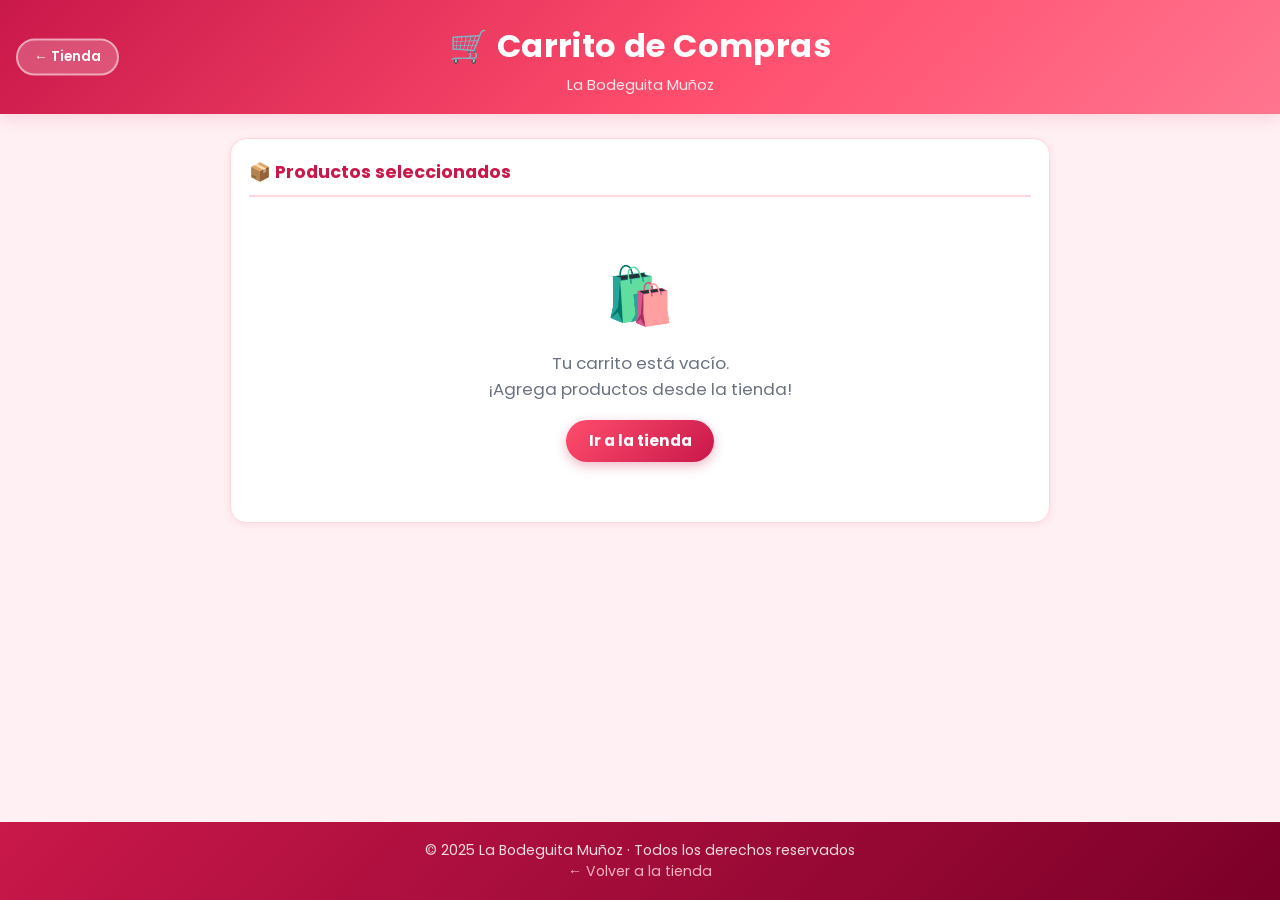
<file: carrito.html>
<!DOCTYPE html>
<html lang="es">
<head>
  <meta charset="UTF-8">
  <meta name="viewport" content="width=device-width, initial-scale=1.0">
  <title>Carrito de Compras — La Bodeguita Muñoz</title>
  <link href="https://fonts.googleapis.com/css2?family=Poppins:wght@400;600;700&display=swap" rel="stylesheet">
  <style>
/* ── Variables: misma paleta que la tienda ── */
:root {
  --pink:         #ff4d6d;
  --pink-light:   #ff758f;
  --red:          #c9184a;
  --bg:           #fff0f3;
  --white:        #fff;
  --text:         #2b2b2b;
  --muted:        #6b7280;
  --border:       #ffd6dd;
  --green:        #16a34a;
  --green-bg:     #dcfce7;
  --red-del:      #dc2626;
  --red-del-bg:   #fee2e2;
  --shadow-sm:    0 2px 8px rgba(201,24,74,.08);
  --shadow-md:    0 4px 16px rgba(201,24,74,.13);
  --shadow-lg:    0 8px 30px rgba(201,24,74,.18);
  --radius:       16px;
  --radius-sm:    10px;
  --transition:   .2s ease;
}

*, *::before, *::after { box-sizing: border-box; margin: 0; padding: 0; }
html { scroll-behavior: smooth; }

body {
  font-family: 'Poppins', sans-serif;
  background: var(--bg);
  color: var(--text);
  min-height: 100vh;
  display: flex;
  flex-direction: column;
}

/* ── Header ── */
header {
  background: linear-gradient(135deg, #c9184a 0%, #ff4d6d 55%, #ff758f 100%);
  color: var(--white);
  padding: 1.4rem 1rem 1.1rem;
  text-align: center;
  box-shadow: var(--shadow-md);
  position: relative;
}
header h1 {
  font-size: clamp(1.3rem, 4vw, 2rem);
  font-weight: 700;
  letter-spacing: .4px;
}
header p {
  font-size: .9rem;
  opacity: .88;
  margin-top: .3rem;
}

/* Botón volver */
.btn-volver {
  position: absolute;
  top: 50%;
  left: 16px;
  transform: translateY(-50%);
  background: rgba(255,255,255,.22);
  color: var(--white);
  border: 2px solid rgba(255,255,255,.5);
  border-radius: 999px;
  padding: .4rem 1rem;
  font-family: 'Poppins', sans-serif;
  font-size: .85rem;
  font-weight: 600;
  cursor: pointer;
  text-decoration: none;
  transition: var(--transition);
  display: flex;
  align-items: center;
  gap: .4rem;
}
.btn-volver:hover {
  background: rgba(255,255,255,.35);
}
@media (max-width: 480px) {
  .btn-volver { position: static; transform: none; margin-bottom: .8rem; display: inline-flex; }
  header { padding-top: 1rem; }
}

/* ── Main ── */
main {
  flex: 1;
  width: 90%;
  max-width: 820px;
  margin: 24px auto;
  display: flex;
  flex-direction: column;
  gap: 20px;
}

/* ── Tarjeta contenedor ── */
.card {
  background: var(--white);
  border-radius: var(--radius);
  box-shadow: var(--shadow-sm);
  border: 1.5px solid var(--border);
  padding: 20px 18px;
}
.card-title {
  font-size: 1.1rem;
  font-weight: 700;
  color: var(--red);
  margin-bottom: 16px;
  padding-bottom: 10px;
  border-bottom: 2px solid var(--border);
  display: flex;
  align-items: center;
  gap: .5rem;
}

/* ── Carrito vacío ── */
#carrito-vacio {
  display: none;
  text-align: center;
  padding: 40px 20px;
  color: var(--muted);
}
#carrito-vacio .icon { font-size: 3.5rem; margin-bottom: 12px; }
#carrito-vacio p { font-size: 1.05rem; margin-bottom: 18px; }
.btn-tienda {
  display: inline-block;
  background: linear-gradient(135deg, var(--pink), var(--red));
  color: var(--white);
  border-radius: 999px;
  padding: .6rem 1.4rem;
  font-weight: 700;
  font-family: 'Poppins', sans-serif;
  text-decoration: none;
  font-size: .95rem;
  transition: var(--transition);
  box-shadow: 0 4px 12px rgba(201,24,74,.3);
}
.btn-tienda:hover { transform: scale(1.04); }

/* ── Ítem del carrito ── */
#carrito-items { display: flex; flex-direction: column; gap: 14px; }

.item-carrito {
  display: flex;
  align-items: center;
  gap: 14px;
  background: var(--bg);
  border: 1.5px solid var(--border);
  border-radius: var(--radius-sm);
  padding: 12px 14px;
  transition: box-shadow var(--transition);
}
.item-carrito:hover { box-shadow: var(--shadow-sm); }

.item-img {
  width: 72px;
  height: 72px;
  object-fit: cover;
  border-radius: 8px;
  flex-shrink: 0;
  background: #f3f4f6;
}
.item-img-placeholder {
  width: 72px;
  height: 72px;
  border-radius: 8px;
  flex-shrink: 0;
  background: #f9d0da;
  display: flex;
  align-items: center;
  justify-content: center;
  font-size: 1.6rem;
}

.item-info { flex: 1; min-width: 0; }
.item-nombre {
  font-weight: 700;
  font-size: .95rem;
  color: var(--text);
  white-space: nowrap;
  overflow: hidden;
  text-overflow: ellipsis;
}
.item-detalle {
  font-size: .82rem;
  color: var(--muted);
  margin-top: 2px;
}
.item-precio {
  font-size: .98rem;
  font-weight: 700;
  color: var(--red);
  margin-top: 4px;
}

.item-controles {
  display: flex;
  flex-direction: column;
  align-items: center;
  gap: 6px;
  flex-shrink: 0;
}
.qty-row {
  display: flex;
  align-items: center;
  gap: 8px;
  background: var(--white);
  border: 1.5px solid var(--border);
  border-radius: 999px;
  padding: 3px 10px;
}
.qty-btn {
  background: none;
  border: none;
  color: var(--red);
  font-size: 1.1rem;
  font-weight: 700;
  cursor: pointer;
  line-height: 1;
  padding: 0 2px;
  transition: var(--transition);
}
.qty-btn:hover { color: var(--pink); transform: scale(1.2); }
.qty-num {
  font-size: .95rem;
  font-weight: 700;
  min-width: 20px;
  text-align: center;
}
.btn-eliminar {
  background: var(--red-del-bg);
  color: var(--red-del);
  border: none;
  border-radius: 999px;
  padding: .3rem .9rem;
  font-size: .78rem;
  font-weight: 700;
  cursor: pointer;
  font-family: 'Poppins', sans-serif;
  transition: var(--transition);
}
.btn-eliminar:hover { background: #fecaca; }

/* ── Resumen ── */
.resumen-linea {
  display: flex;
  justify-content: space-between;
  font-size: .95rem;
  padding: 6px 0;
  border-bottom: 1px solid var(--border);
}
.resumen-linea:last-child { border: none; }
.resumen-linea.total {
  font-weight: 700;
  font-size: 1.15rem;
  color: var(--red);
}
.resumen-linea .envio-gratis { color: var(--green); font-weight: 700; }

/* ── Botones de acción ── */
.acciones {
  display: flex;
  gap: 12px;
  flex-wrap: wrap;
}
.btn-primary {
  flex: 1;
  min-width: 140px;
  background: linear-gradient(135deg, var(--pink), var(--red));
  color: var(--white);
  border: none;
  border-radius: var(--radius-sm);
  padding: .7rem 1rem;
  font-family: 'Poppins', sans-serif;
  font-size: .95rem;
  font-weight: 700;
  cursor: pointer;
  transition: var(--transition);
  box-shadow: 0 4px 12px rgba(201,24,74,.3);
  display: flex;
  align-items: center;
  justify-content: center;
  gap: .4rem;
}
.btn-primary:hover { transform: scale(1.03); box-shadow: 0 6px 18px rgba(201,24,74,.4); }
.btn-primary:disabled { background: #d1d5db; color: #9ca3af; box-shadow: none; transform: none; cursor: not-allowed; }

.btn-secondary {
  flex: 1;
  min-width: 120px;
  background: var(--white);
  color: var(--muted);
  border: 2px solid var(--border);
  border-radius: var(--radius-sm);
  padding: .7rem 1rem;
  font-family: 'Poppins', sans-serif;
  font-size: .9rem;
  font-weight: 600;
  cursor: pointer;
  transition: var(--transition);
}
.btn-secondary:hover { border-color: var(--pink-light); color: var(--red); }

/* ── Modal ── */
.overlay {
  display: none;
  position: fixed;
  inset: 0;
  background: rgba(0,0,0,.55);
  z-index: 900;
  backdrop-filter: blur(3px);
}
.overlay.visible { display: block; }

#pedidoModal {
  display: none;
  position: fixed;
  top: 50%;
  left: 50%;
  transform: translate(-50%, -50%);
  width: min(94vw, 480px);
  background: var(--white);
  border-radius: var(--radius);
  box-shadow: var(--shadow-lg);
  z-index: 1000;
  overflow: hidden;
}
#pedidoModal.visible { display: block; }

.modal-header {
  background: linear-gradient(135deg, #c9184a, #ff4d6d);
  color: var(--white);
  padding: 18px 20px 14px;
  position: relative;
}
.modal-header h2 {
  font-size: 1.15rem;
  font-weight: 700;
}
.modal-header p {
  font-size: .83rem;
  opacity: .88;
  margin-top: 2px;
}
.modal-close {
  position: absolute;
  top: 12px;
  right: 14px;
  background: rgba(255,255,255,.25);
  border: none;
  color: var(--white);
  font-size: 1.1rem;
  width: 28px;
  height: 28px;
  border-radius: 50%;
  cursor: pointer;
  display: flex;
  align-items: center;
  justify-content: center;
  transition: var(--transition);
}
.modal-close:hover { background: rgba(255,255,255,.4); }

.modal-body {
  padding: 20px;
  display: flex;
  flex-direction: column;
  gap: 12px;
  max-height: 70vh;
  overflow-y: auto;
}

.form-group { display: flex; flex-direction: column; gap: 5px; }
.form-label {
  font-size: .82rem;
  font-weight: 700;
  color: var(--muted);
  text-transform: uppercase;
  letter-spacing: .4px;
}
.form-input {
  width: 100%;
  padding: .6rem .9rem;
  border: 2px solid var(--border);
  border-radius: var(--radius-sm);
  font-family: 'Poppins', sans-serif;
  font-size: .93rem;
  color: var(--text);
  background: var(--bg);
  transition: border-color var(--transition);
  outline: none;
}
.form-input:focus { border-color: var(--pink); background: var(--white); }

.select-zona {
  width: 100%;
  padding: .6rem .9rem;
  border: 2px solid var(--border);
  border-radius: var(--radius-sm);
  font-family: 'Poppins', sans-serif;
  font-size: .93rem;
  font-weight: 600;
  color: var(--text);
  background: var(--bg);
  cursor: pointer;
  outline: none;
  transition: border-color var(--transition);
}
.select-zona:focus { border-color: var(--pink); }

.zona-badge {
  background: var(--green-bg);
  color: var(--green);
  border-radius: 999px;
  font-size: .8rem;
  font-weight: 700;
  padding: .25rem .8rem;
  display: inline-block;
}
.zona-badge.pago { background: #fef9c3; color: #854d0e; }

.error-msg {
  display: none;
  background: var(--red-del-bg);
  color: var(--red-del);
  border-radius: var(--radius-sm);
  padding: .6rem 1rem;
  font-size: .88rem;
  font-weight: 600;
}
.error-msg.visible { display: block; }

/* ── Footer ── */
footer {
  background: linear-gradient(135deg, #c9184a, #7b0028);
  color: rgba(255,255,255,.85);
  text-align: center;
  padding: 18px 16px;
  font-size: .88rem;
}
footer a { color: #ffb3c1; text-decoration: none; }
footer a:hover { text-decoration: underline; }

/* ── Notificación flotante ── */
#toast {
  position: fixed;
  bottom: 28px;
  left: 50%;
  transform: translateX(-50%) translateY(80px);
  background: #1f2937;
  color: var(--white);
  padding: .7rem 1.4rem;
  border-radius: 999px;
  font-size: .9rem;
  font-weight: 600;
  box-shadow: var(--shadow-lg);
  z-index: 2000;
  transition: transform .3s ease;
  white-space: nowrap;
}
#toast.show { transform: translateX(-50%) translateY(0); }

@media (max-width: 500px) {
  .item-carrito { flex-wrap: wrap; }
  .item-img, .item-img-placeholder { width: 58px; height: 58px; }
  .acciones { flex-direction: column; }
  .btn-primary, .btn-secondary { min-width: unset; }
}
  </style>
</head>
<body>

<header>
  <a href="La bodeguita.html" class="btn-volver">← Tienda</a>
  <h1>🛒 Carrito de Compras</h1>
  <p>La Bodeguita Muñoz</p>
</header>

<main>

  <!-- Productos en el carrito -->
  <div class="card">
    <div class="card-title">📦 Productos seleccionados</div>

    <!-- Estado vacío -->
    <div id="carrito-vacio">
      <div class="icon">🛍️</div>
      <p>Tu carrito está vacío.<br>¡Agrega productos desde la tienda!</p>
      <a href="La bodeguita.html" class="btn-tienda">Ir a la tienda</a>
    </div>

    <!-- Lista de ítems -->
    <div id="carrito-items"></div>
  </div>

  <!-- Resumen del pedido -->
  <div class="card" id="card-resumen" style="display:none">
    <div class="card-title">💰 Resumen del pedido</div>
    <div id="resumen-contenido"></div>
  </div>

  <!-- Botones de acción -->
  <div class="acciones" id="acciones" style="display:none">
    <button class="btn-primary" id="btn-pedido">
      <span>📲</span> Realizar Pedido (WhatsApp)
    </button>
    <button class="btn-secondary" id="btn-vaciar">🗑️ Vaciar carrito</button>
  </div>

</main>

<!-- Modal overlay -->
<div class="overlay" id="overlay"></div>

<!-- Modal detalles del pedido -->
<div id="pedidoModal" role="dialog" aria-modal="true" aria-labelledby="modal-titulo">
  <div class="modal-header">
    <h2 id="modal-titulo">📋 Detalles del Pedido</h2>
    <p>Completa la información para enviar tu pedido por WhatsApp</p>
    <button class="modal-close" id="btn-cerrar-modal" aria-label="Cerrar">✕</button>
  </div>
  <div class="modal-body">

    <div id="error-msg" class="error-msg">⚠️ Por favor completa todos los campos obligatorios.</div>

    <div class="form-group">
      <label class="form-label" for="nombre">Tu nombre *</label>
      <input class="form-input" type="text" id="nombre" placeholder="¿Cómo te llamas?" autocomplete="name">
    </div>

    <div class="form-group">
      <label class="form-label" for="nombre-receptor">Nombre de quien recibe *</label>
      <input class="form-input" type="text" id="nombre-receptor" placeholder="Nombre completo del receptor">
    </div>

    <div class="form-group">
      <label class="form-label" for="telefono-receptor">Teléfono del receptor *</label>
      <input class="form-input" type="text" id="telefono-receptor" placeholder="Ej: 52345678" inputmode="tel">
    </div>

    <div class="form-group">
      <label class="form-label" for="direccion">Dirección de entrega *</label>
      <input class="form-input" type="text" id="direccion" placeholder="Calle, número, referencias...">
    </div>

    <div class="form-group">
      <label class="form-label" for="servicioDomicilio">Zona de entrega *</label>
      <select class="select-zona" id="servicioDomicilio">
        <option value="">— Selecciona una zona —</option>
        <option value="Manzanillo|0">📍 Manzanillo (Gratis)</option>
        <option value="San Francisco|5">📍 San Francisco (+$5)</option>
        <option value="Las Novillas|5">📍 Las Novillas (+$5)</option>
        <option value="Yara|10">📍 Yara (+$10)</option>
        <option value="Masó|10">📍 Masó (+$10)</option>
        <option value="Veguita|10">📍 Veguita (+$10)</option>
        <option value="Campechuela|10">📍 Campechuela (+$10)</option>
        <option value="Las Caobas|10">📍 Las Caobas (+$10)</option>
        <option value="Bayamo|15">📍 Bayamo (+$15)</option>
        <option value="Niquero|15">📍 Niquero (+$15)</option>
        <option value="Media Luna|15">📍 Media Luna (+$15)</option>
      </select>
      <span id="zona-badge" class="zona-badge" style="display:none"></span>
    </div>

    <button class="btn-primary" id="confirmar-pedido" style="margin-top:4px">
      ✅ Confirmar y enviar por WhatsApp
    </button>

  </div>
</div>

<!-- Toast notification -->
<div id="toast"></div>

<footer>
  <p>&copy; 2025 La Bodeguita Muñoz · Todos los derechos reservados</p>
  <p><a href="La bodeguita.html">← Volver a la tienda</a></p>
</footer>

<script>
document.addEventListener('DOMContentLoaded', () => {

  /* ── Estado ── */
  let carrito = JSON.parse(localStorage.getItem('carrito')) || [];

  /* ── Refs ── */
  const itemsEl       = document.getElementById('carrito-items');
  const vacioEl       = document.getElementById('carrito-vacio');
  const resumenCard   = document.getElementById('card-resumen');
  const resumenConten = document.getElementById('resumen-contenido');
  const accionesEl    = document.getElementById('acciones');
  const modal         = document.getElementById('pedidoModal');
  const overlay       = document.getElementById('overlay');
  const errorMsg      = document.getElementById('error-msg');
  const zonaBadge     = document.getElementById('zona-badge');
  const zonaSelect    = document.getElementById('servicioDomicilio');
  const toastEl       = document.getElementById('toast');

  /* ── Guardar en localStorage ── */
  function guardar() {
    localStorage.setItem('carrito', JSON.stringify(carrito));
  }

  /* ── Toast ── */
  function toast(msg) {
    toastEl.textContent = msg;
    toastEl.classList.add('show');
    setTimeout(() => toastEl.classList.remove('show'), 2400);
  }

  /* ── Renderizar ── */
  function render() {
    itemsEl.innerHTML = '';

    if (carrito.length === 0) {
      vacioEl.style.display   = 'block';
      resumenCard.style.display = 'none';
      accionesEl.style.display  = 'none';
      return;
    }

    vacioEl.style.display    = 'none';
    resumenCard.style.display = 'block';
    accionesEl.style.display  = 'flex';

    let subtotal = 0;
    let totalUnidades = 0;

    carrito.forEach((item, idx) => {
      subtotal      += item.precio * item.cantidad;
      totalUnidades += item.cantidad;

      const div = document.createElement('div');
      div.className = 'item-carrito';

      const imgHTML = item.imagen
        ? `<img class="item-img" src="${item.imagen}" alt="${item.nombre}" onerror="this.style.display='none';this.nextElementSibling.style.display='flex'">`
        : '';
      const placeholderStyle = item.imagen ? 'display:none' : 'display:flex';

      div.innerHTML = `
        ${imgHTML}
        <div class="item-img-placeholder" style="${placeholderStyle}">🛒</div>
        <div class="item-info">
          <div class="item-nombre">${item.nombre}</div>
          <div class="item-detalle">
            ${item.peso  ? `⚖️ ${item.peso} lbs &nbsp;` : ''}
            ${item.sabor ? `🍹 ${item.sabor}` : ''}
          </div>
          <div class="item-precio">$${(item.precio * item.cantidad).toFixed(2)}
            ${item.cantidad > 1 ? `<span style="font-size:.78rem;font-weight:400;color:var(--muted)">($${item.precio.toFixed(2)} c/u)</span>` : ''}
          </div>
        </div>
        <div class="item-controles">
          <div class="qty-row">
            <button class="qty-btn" data-idx="${idx}" data-op="menos" aria-label="Reducir cantidad">−</button>
            <span class="qty-num">${item.cantidad}</span>
            <button class="qty-btn" data-idx="${idx}" data-op="mas" aria-label="Aumentar cantidad">+</button>
          </div>
          <button class="btn-eliminar" data-idx="${idx}">Quitar</button>
        </div>
      `;
      itemsEl.appendChild(div);
    });

    /* Resumen */
    resumenConten.innerHTML = `
      <div class="resumen-linea">
        <span>Productos (${totalUnidades} unid.)</span>
        <span>$${subtotal.toFixed(2)}</span>
      </div>
      <div class="resumen-linea">
        <span>Envío</span>
        <span class="envio-gratis">Se calcula al confirmar</span>
      </div>
      <div class="resumen-linea total">
        <span>Total productos</span>
        <span>$${subtotal.toFixed(2)}</span>
      </div>
    `;
  }

  /* ── Eventos en lista (delegación) ── */
  itemsEl.addEventListener('click', e => {
    const qtyBtn  = e.target.closest('.qty-btn');
    const delBtn  = e.target.closest('.btn-eliminar');

    if (qtyBtn) {
      const idx = +qtyBtn.dataset.idx;
      const op  = qtyBtn.dataset.op;
      if (op === 'mas') {
        carrito[idx].cantidad++;
      } else {
        carrito[idx].cantidad--;
        if (carrito[idx].cantidad <= 0) carrito.splice(idx, 1);
      }
      guardar();
      render();
    }

    if (delBtn) {
      const idx = +delBtn.dataset.idx;
      const nombre = carrito[idx]?.nombre || 'Producto';
      carrito.splice(idx, 1);
      guardar();
      render();
      toast(`✓ "${nombre}" eliminado`);
    }
  });

  /* ── Vaciar carrito ── */
  document.getElementById('btn-vaciar').addEventListener('click', () => {
    if (!carrito.length) return;
    if (!confirm('¿Vaciar todo el carrito?')) return;
    carrito = [];
    guardar();
    render();
    toast('Carrito vaciado');
  });

  /* ── Abrir/cerrar modal ── */
  function abrirModal() {
    modal.classList.add('visible');
    overlay.classList.add('visible');
    errorMsg.classList.remove('visible');
    document.getElementById('nombre').focus();
  }

  function cerrarModal() {
    modal.classList.remove('visible');
    overlay.classList.remove('visible');
    errorMsg.classList.remove('visible');
  }

  document.getElementById('btn-pedido').addEventListener('click', () => {
    if (!carrito.length) { toast('El carrito está vacío'); return; }
    abrirModal();
  });

  document.getElementById('btn-cerrar-modal').addEventListener('click', cerrarModal);
  overlay.addEventListener('click', cerrarModal);

  /* ── Zona de entrega: badge dinámico ── */
  zonaSelect.addEventListener('change', () => {
    const val = zonaSelect.value;
    if (!val) { zonaBadge.style.display = 'none'; return; }
    const [zona, costo] = val.split('|');
    const precioNum = parseInt(costo, 10);
    zonaBadge.style.display = 'inline-block';
    if (precioNum === 0) {
      zonaBadge.className = 'zona-badge';
      zonaBadge.textContent = `📍 ${zona} — Envío GRATIS`;
    } else {
      zonaBadge.className = 'zona-badge pago';
      zonaBadge.textContent = `📍 ${zona} — Envío +$${precioNum}`;
    }
  });

  /* ── Confirmar pedido ── */
  document.getElementById('confirmar-pedido').addEventListener('click', () => {
    const nombre          = document.getElementById('nombre').value.trim();
    const nombreReceptor  = document.getElementById('nombre-receptor').value.trim();
    const telefonoReceptor= document.getElementById('telefono-receptor').value.trim();
    const direccion       = document.getElementById('direccion').value.trim();
    const zonaVal         = zonaSelect.value;

    if (!nombre || !nombreReceptor || !telefonoReceptor || !direccion || !zonaVal) {
      errorMsg.classList.add('visible');
      errorMsg.scrollIntoView({ behavior: 'smooth', block: 'center' });
      return;
    }
    errorMsg.classList.remove('visible');

    const [zona, costStr] = zonaVal.split('|');
    const costoEnvio = parseInt(costStr, 10);
    let subtotal = carrito.reduce((s, i) => s + i.precio * i.cantidad, 0);
    const total = subtotal + costoEnvio;

    const lineasProductos = carrito.map(item => {
      const peso  = item.peso  ? ` (${item.peso} lbs)` : '';
      const sabor = item.sabor ? ` – Sabor: ${item.sabor}` : '';
      return `➡️ *${item.cantidad}x* ${item.nombre}${peso}${sabor} — *$${(item.precio * item.cantidad).toFixed(2)}*`;
    }).join('\n');

    const envioTexto = costoEnvio === 0 ? '✅ Gratis' : `$${costoEnvio} USD`;

    const mensaje =
      `🏪 *LA BODEGUITA MUÑOZ* 🏪\n\n` +
      `👤 *Pedido de:* ${nombre}\n\n` +
      `📦 *Productos:*\n${lineasProductos}\n\n` +
      `────────────────────────\n` +
      `🚚 *Envío (${zona}):* ${envioTexto}\n` +
      `💰 *TOTAL: $${total.toFixed(2)} USD*\n` +
      `────────────────────────\n\n` +
      `📝 *Datos de entrega:*\n` +
      `👤 Receptor: ${nombreReceptor}\n` +
      `📞 Teléfono: ${telefonoReceptor}\n` +
      `📍 Dirección: ${direccion}\n` +
      `🌍 Zona: ${zona}\n\n` +
      `🎉 ¡Gracias por tu pedido! Nos pondremos en contacto pronto. 😊`;

    const telefono = '+5354255271';
    const url = `https://wa.me/${telefono}?text=${encodeURIComponent(mensaje)}`;
    const ventana = window.open(url, '_blank');

    if (!ventana || ventana.closed) {
      /* Fallback si el popup fue bloqueado */
      const fb = document.createElement('div');
      fb.style.cssText = `position:fixed;top:50%;left:50%;transform:translate(-50%,-50%);
        background:#fff;padding:24px;border-radius:16px;box-shadow:0 8px 30px rgba(0,0,0,.3);
        z-index:9999;text-align:center;max-width:90vw;font-family:'Poppins',sans-serif`;
      fb.innerHTML = `<p style="margin-bottom:12px;font-weight:600">Tu pedido está listo.<br>
        Haz clic para abrir WhatsApp:</p>
        <a href="${url}" target="_blank"
           style="display:inline-block;background:#25D366;color:#fff;padding:.6rem 1.4rem;
                  border-radius:999px;font-weight:700;text-decoration:none;font-size:.95rem">
          📲 Abrir WhatsApp
        </a>
        <br><button onclick="this.closest('div').remove()"
          style="margin-top:12px;background:none;border:none;color:#6b7280;cursor:pointer;font-size:.9rem">
          Cerrar
        </button>`;
      document.body.appendChild(fb);
    }

    /* Vaciar carrito y cerrar modal */
    carrito = [];
    guardar();
    cerrarModal();
    render();
    toast('🎉 ¡Pedido enviado por WhatsApp!');
  });

  /* Sincronizar si otra pestaña actualiza el carrito */
  window.addEventListener('storage', e => {
    if (e.key === 'carrito') {
      carrito = JSON.parse(e.newValue) || [];
      render();
    }
  });

  /* ── Render inicial ── */
  render();

}); // fin DOMContentLoaded
</script>

</body>
</html>
</file>
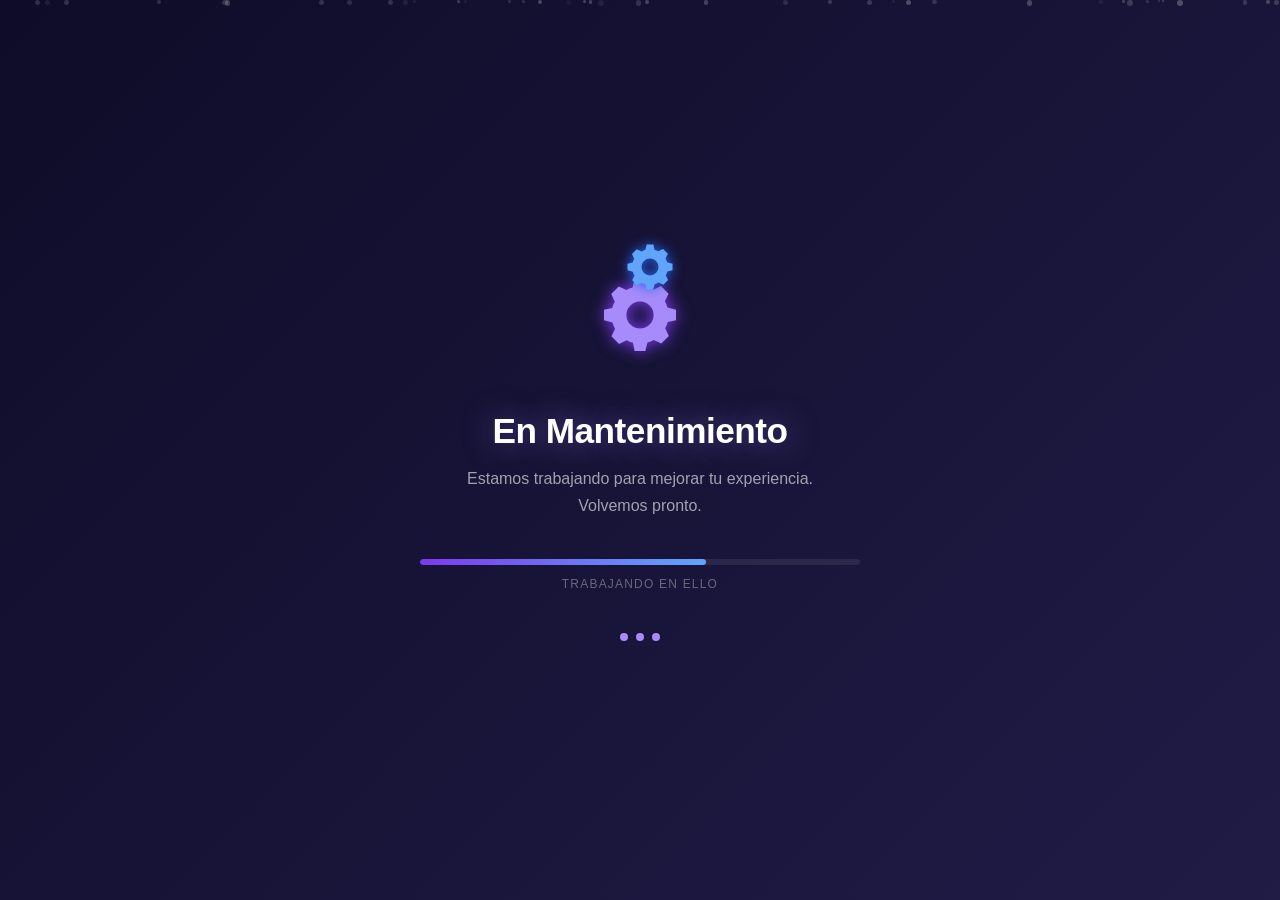
<file: La bodeguita.html>
<!DOCTYPE html>
<html lang="es">
<head>
  <meta charset="UTF-8">
  <meta name="viewport" content="width=device-width, initial-scale=1.0">
  <title>En Mantenimiento</title>
  <style>
    * { margin: 0; padding: 0; box-sizing: border-box; }

    body {
      min-height: 100vh;
      background: #0f0c29;
      display: flex;
      align-items: center;
      justify-content: center;
      font-family: 'Segoe UI', sans-serif;
      overflow: hidden;
    }

    /* Fondo animado con partículas */
    .bg {
      position: fixed;
      inset: 0;
      background: linear-gradient(135deg, #0f0c29, #302b63, #24243e);
      background-size: 400% 400%;
      animation: gradientShift 8s ease infinite;
    }

    @keyframes gradientShift {
      0%   { background-position: 0% 50%; }
      50%  { background-position: 100% 50%; }
      100% { background-position: 0% 50%; }
    }

    /* Partículas flotantes */
    .particles {
      position: fixed;
      inset: 0;
      pointer-events: none;
    }

    .particle {
      position: absolute;
      width: 4px;
      height: 4px;
      background: rgba(255,255,255,0.4);
      border-radius: 50%;
      animation: float linear infinite;
    }

    @keyframes float {
      0%   { transform: translateY(110vh) scale(0); opacity: 0; }
      10%  { opacity: 1; }
      90%  { opacity: 1; }
      100% { transform: translateY(-10vh) scale(1); opacity: 0; }
    }

    /* Contenedor central */
    .card {
      position: relative;
      z-index: 10;
      text-align: center;
      padding: 60px 40px;
      max-width: 520px;
      width: 90%;
    }

    /* Engranaje animado */
    .gear-wrap {
      position: relative;
      width: 120px;
      height: 120px;
      margin: 0 auto 36px;
    }

    .gear {
      width: 80px;
      height: 80px;
      position: absolute;
      top: 50%;
      left: 50%;
      transform: translate(-50%, -50%);
      animation: spin 4s linear infinite;
    }

    .gear2 {
      width: 50px;
      height: 50px;
      top: 10%;
      left: 58%;
      animation: spin 4s linear infinite reverse;
    }

    @keyframes spin {
      from { transform: translate(-50%, -50%) rotate(0deg); }
      to   { transform: translate(-50%, -50%) rotate(360deg); }
    }

    .gear svg { width: 100%; height: 100%; fill: #a78bfa; filter: drop-shadow(0 0 8px #7c3aed); }
    .gear2 svg { fill: #60a5fa; filter: drop-shadow(0 0 6px #2563eb); }

    /* Texto */
    h1 {
      font-size: 2.2rem;
      font-weight: 800;
      color: #fff;
      letter-spacing: -0.5px;
      margin-bottom: 14px;
      text-shadow: 0 0 30px rgba(167,139,250,0.5);
    }

    p {
      font-size: 1rem;
      color: rgba(255,255,255,0.6);
      line-height: 1.7;
      margin-bottom: 40px;
    }

    /* Barra de progreso pulsante */
    .bar-wrap {
      background: rgba(255,255,255,0.08);
      border-radius: 100px;
      height: 6px;
      overflow: hidden;
      margin-bottom: 12px;
    }

    .bar {
      height: 100%;
      border-radius: 100px;
      background: linear-gradient(90deg, #7c3aed, #60a5fa, #7c3aed);
      background-size: 200% 100%;
      animation: shimmer 2s linear infinite;
      width: 65%;
    }

    @keyframes shimmer {
      0%   { background-position: 200% 0; }
      100% { background-position: -200% 0; }
    }

    .bar-label {
      font-size: 0.75rem;
      color: rgba(255,255,255,0.35);
      letter-spacing: 0.1em;
      text-transform: uppercase;
    }

    /* Puntos parpadeantes */
    .dots span {
      display: inline-block;
      width: 8px;
      height: 8px;
      border-radius: 50%;
      background: #a78bfa;
      margin: 0 4px;
      animation: blink 1.4s ease-in-out infinite;
    }
    .dots span:nth-child(2) { animation-delay: 0.2s; }
    .dots span:nth-child(3) { animation-delay: 0.4s; }

    @keyframes blink {
      0%, 80%, 100% { opacity: 0.2; transform: scale(0.8); }
      40%            { opacity: 1;   transform: scale(1.2); }
    }
  </style>
</head>
<body>

<div class="bg"></div>

<!-- Partículas generadas por JS -->
<div class="particles" id="particles"></div>

<div class="card">
  <div class="gear-wrap">
    <!-- Engranaje grande -->
    <div class="gear">
      <svg viewBox="0 0 100 100" xmlns="http://www.w3.org/2000/svg">
        <path d="M43.3 5h13.4l2.2 10.3a32 32 0 0 1 7.8 3.2l9.5-4.6 9.5 9.5-4.6 9.5a32 32 0 0 1 3.2 7.8L95 43.3v13.4l-10.3 2.2a32 32 0 0 1-3.2 7.8l4.6 9.5-9.5 9.5-9.5-4.6a32 32 0 0 1-7.8 3.2L56.7 95H43.3l-2.2-10.3a32 32 0 0 1-7.8-3.2l-9.5 4.6-9.5-9.5 4.6-9.5a32 32 0 0 1-3.2-7.8L5 56.7V43.3l10.3-2.2a32 32 0 0 1 3.2-7.8L14 23.8l9.5-9.5 9.5 4.6a32 32 0 0 1 7.8-3.2L43.3 5zM50 33a17 17 0 1 0 0 34 17 17 0 0 0 0-34z"/>
      </svg>
    </div>
    <!-- Engranaje pequeño -->
    <div class="gear gear2">
      <svg viewBox="0 0 100 100" xmlns="http://www.w3.org/2000/svg">
        <path d="M43.3 5h13.4l2.2 10.3a32 32 0 0 1 7.8 3.2l9.5-4.6 9.5 9.5-4.6 9.5a32 32 0 0 1 3.2 7.8L95 43.3v13.4l-10.3 2.2a32 32 0 0 1-3.2 7.8l4.6 9.5-9.5 9.5-9.5-4.6a32 32 0 0 1-7.8 3.2L56.7 95H43.3l-2.2-10.3a32 32 0 0 1-7.8-3.2l-9.5 4.6-9.5-9.5 4.6-9.5a32 32 0 0 1-3.2-7.8L5 56.7V43.3l10.3-2.2a32 32 0 0 1 3.2-7.8L14 23.8l9.5-9.5 9.5 4.6a32 32 0 0 1 7.8-3.2L43.3 5zM50 33a17 17 0 1 0 0 34 17 17 0 0 0 0-34z"/>
      </svg>
    </div>
  </div>

  <h1>En Mantenimiento</h1>
  <p>Estamos trabajando para mejorar tu experiencia.<br>Volvemos pronto.</p>

  <div class="bar-wrap">
    <div class="bar"></div>
  </div>
  <div class="bar-label">Trabajando en ello</div>

  <br><br>
  <div class="dots">
    <span></span><span></span><span></span>
  </div>
</div>

<script>
  // Generar partículas flotantes
  const container = document.getElementById('particles');
  for (let i = 0; i < 40; i++) {
    const p = document.createElement('div');
    p.className = 'particle';
    p.style.left     = Math.random() * 100 + 'vw';
    p.style.width    = (Math.random() * 4 + 2) + 'px';
    p.style.height   = p.style.width;
    p.style.animationDuration  = (Math.random() * 12 + 8) + 's';
    p.style.animationDelay     = (Math.random() * 10) + 's';
    p.style.opacity  = Math.random() * 0.5 + 0.1;
    container.appendChild(p);
  }
</script>
</body>
</html>
</file>
